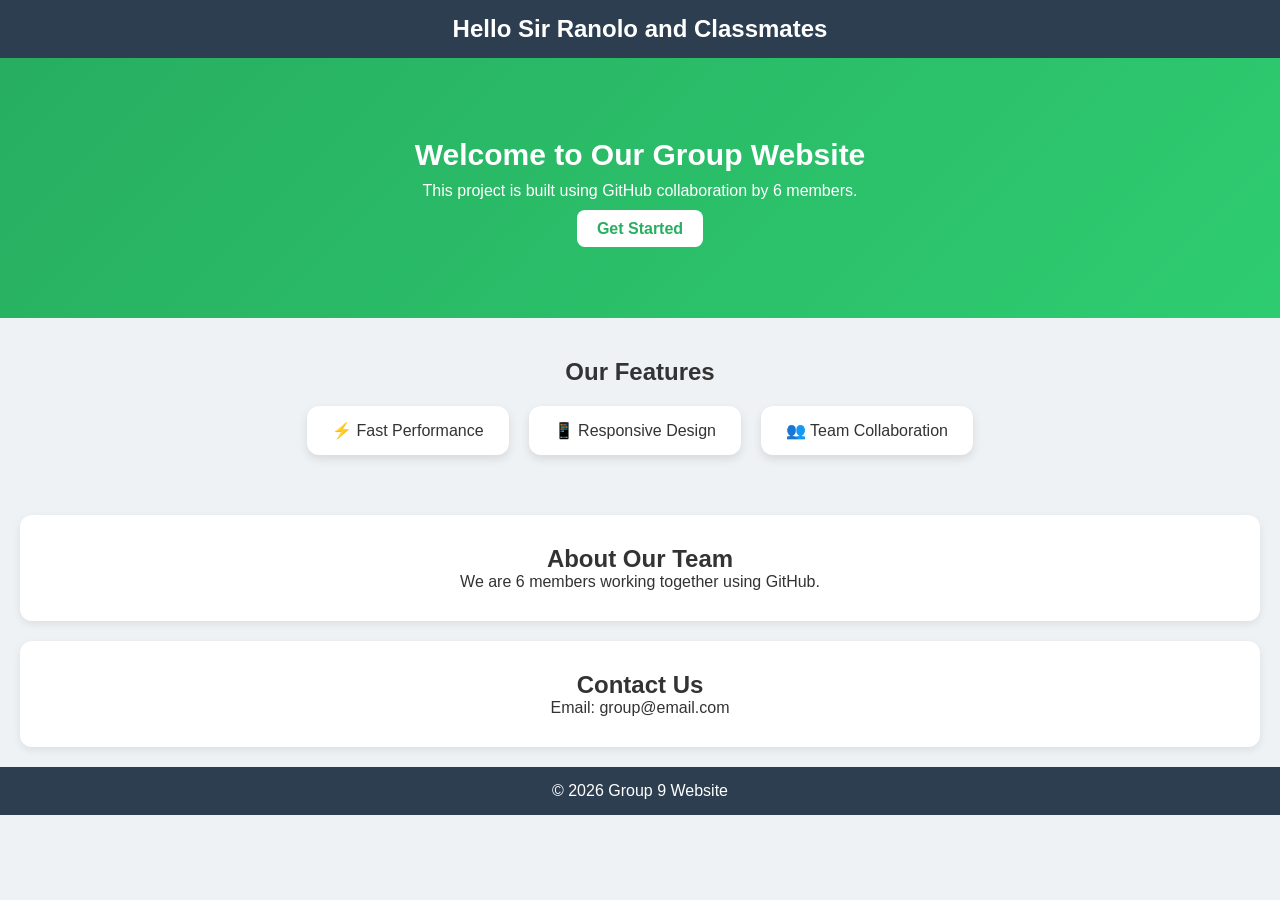
<file: index.html>
<!DOCTYPE html>
<html lang="en">
<head>
  <meta charset="UTF-8">
  <meta name="viewport" content="width=device-width, initial-scale=1.0">
  <title>Group Website</title>
  <link rel="stylesheet" href="style.css">
</head>
<body>

<!-- TOP BAR -->
<div class="topbar">
  <h2>Hello Sir Ranolo and Classmates</h2>
</div>

<!-- HERO -->
<section class="hero">
  <h1>Welcome to Our Group Website</h1>
  <p>This project is built using GitHub collaboration by 6 members.</p>
  <a href="#features" class="btn">Get Started</a>
</section>

<!-- FEATURES -->
<section id="features" class="section">
  <h2>Our Features</h2>
  <div class="features">
    <div class="card">⚡ Fast Performance</div>
    <div class="card">📱 Responsive Design</div>
    <div class="card">👥 Team Collaboration</div>
  </div>
</section>

<!-- ABOUT -->
<section class="section box">
  <h2>About Our Team</h2>
  <p>We are 6 members working together using GitHub.</p>
</section>

<!-- CONTACT -->
<section class="section box">
  <h2>Contact Us</h2>
  <p>Email: group@email.com</p>
</section>

<footer>
  <p>© 2026 Group 9 Website</p>
</footer>

</body>
</html>
</file>
<file: style.css>
* {
  margin: 0;
  padding: 0;
  box-sizing: border-box;
  font-family: 'Segoe UI', sans-serif;
}

body {
  background: #eef2f5;
  color: #333;
}

/* TOP BAR */
.topbar {
  background: #2c3e50;
  color: white;
  text-align: center;
  padding: 15px;
}

/* HERO */
.hero {
  background: linear-gradient(135deg, #27ae60, #2ecc71);
  text-align: center;
  color: white;
  padding: 80px 20px;
}

.hero h1 {
  font-size: 30px;
  margin-bottom: 10px;
}

.hero p {
  margin-bottom: 20px;
}

.btn {
  background: white;
  color: #27ae60;
  padding: 10px 20px;
  border-radius: 8px;
  text-decoration: none;
  font-weight: bold;
  transition: 0.3s;
}

.btn:hover {
  background: #f1f1f1;
}

/* SECTIONS */
.section {
  text-align: center;
  padding: 40px 20px;
}

/* FEATURES */
.features {
  display: flex;
  justify-content: center;
  gap: 20px;
  margin-top: 20px;
  flex-wrap: wrap;
}

.card {
  background: white;
  padding: 15px 25px;
  border-radius: 12px;
  box-shadow: 0 4px 10px rgba(0,0,0,0.1);
  transition: 0.3s;
}

.card:hover {
  transform: translateY(-5px);
}

/* BOX SECTIONS */
.box {
  background: #ffffff;
  margin: 20px;
  border-radius: 12px;
  box-shadow: 0 3px 8px rgba(0,0,0,0.08);
  padding: 30px;
}

/* FOOTER */
footer {
  text-align: center;
  padding: 15px;
  background: #2c3e50;
  color: white;
}

/* RESPONSIVE */
@media (max-width: 768px) {
  .features {
    flex-direction: column;
    align-items: center;
  }
}
</file>
